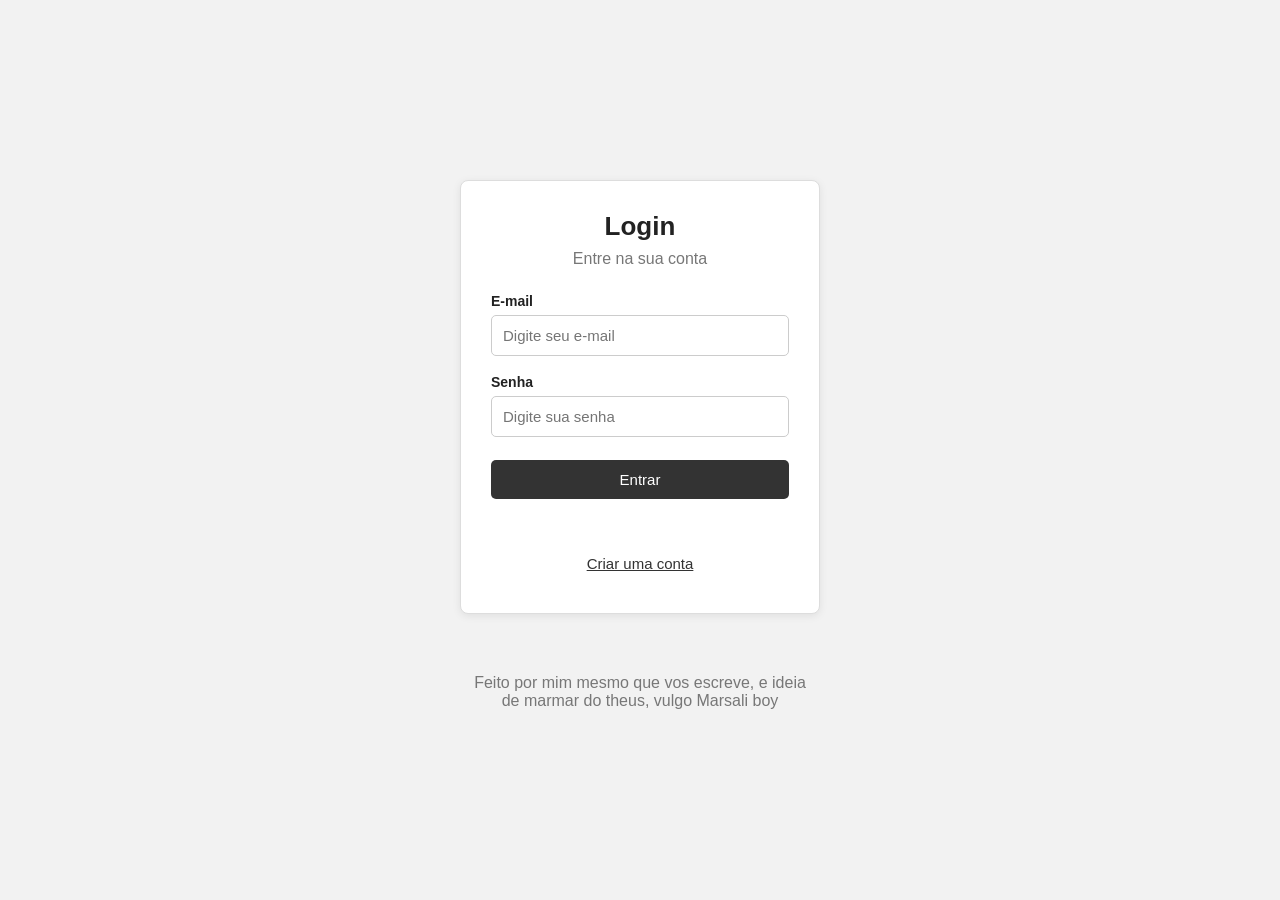
<file: GabCrud/index.html>
<!DOCTYPE html>
<html lang="pt-BR">
<head>
    <meta charset="UTF-8">
    <meta name="viewport" content="width=device-width, initial-scale=1.0">

    <title>Login</title>

    <link rel="stylesheet" href="style.css">
</head>

<body>

    <main class="container">

        <section class="page">
            <div class="card">

                <h1>Login</h1>

                <p class="subtitle">
                    Entre na sua conta
                </p>

                <form id="loginForm">

                    <label for="loginEmail">
                        E-mail
                    </label>

                    <input
                        type="email"
                        id="loginEmail"
                        placeholder="Digite seu e-mail"
                        required
                    >

                    <label for="loginPassword">
                        Senha
                    </label>

                    <input
                        type="password"
                        id="loginPassword"
                        placeholder="Digite sua senha"
                        required
                    >

                    <button type="submit">
                        Entrar
                    </button>

                </form>

                <p
                    id="loginMessage"
                    class="message"
                ></p>

                <button
                    type="button"
                    class="link-button"
                    onclick="window.location.href='cadastro.html'"
                >
                    Criar uma conta
                </button>

            </div>
        </section>
        <footer>Feito por mim mesmo que vos escreve, e ideia de marmar do theus, vulgo Marsali boy</footer>

    </main>

    <script src="script.js"></script>


</body>
</html>
</file>
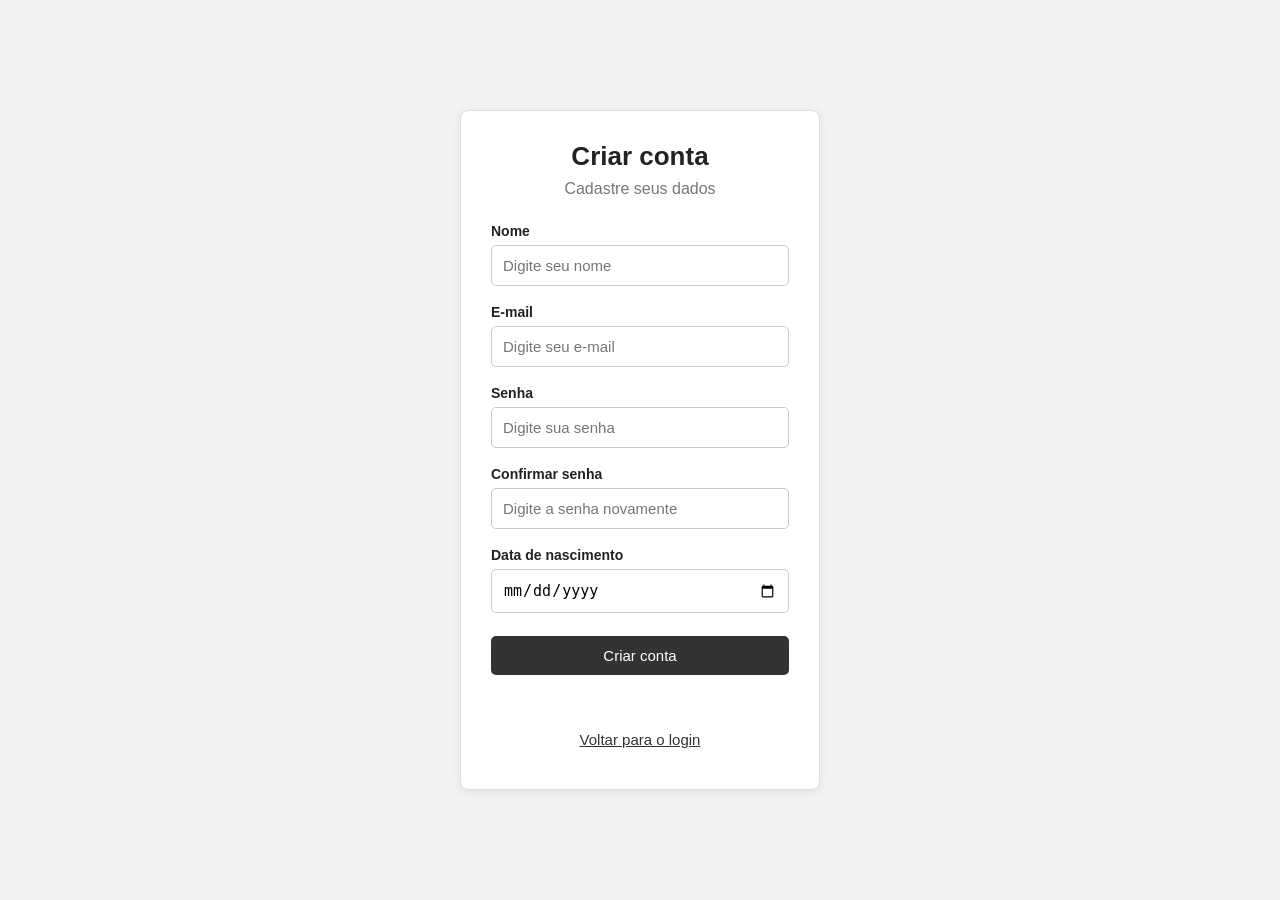
<file: GabCrud/cadastro.html>
<!DOCTYPE html>
<html lang="pt-BR">

<head>
    <meta charset="UTF-8">

    <meta
        name="viewport"
        content="width=device-width, initial-scale=1.0"
    >

    <title>Criar conta</title>

    <link rel="stylesheet" href="style.css">
</head>

<body>

    <main class="container">

        <section class="page">

            <div class="card">

                <h1>Criar conta</h1>

                <p class="subtitle">
                    Cadastre seus dados
                </p>

                <form id="registerForm">

                    <!-- NOME -->

                    <label for="name">
                        Nome
                    </label>

                    <input
                        type="text"
                        id="name"
                        placeholder="Digite seu nome"
                        required
                    >


                    <!-- E-MAIL -->

                    <label for="email">
                        E-mail
                    </label>

                    <input
                        type="email"
                        id="email"
                        placeholder="Digite seu e-mail"
                        required
                    >


                    <!-- SENHA -->

                    <label for="password">
                        Senha
                    </label>

                    <input
                        type="password"
                        id="password"
                        placeholder="Digite sua senha"
                        required
                    >


                    <!-- CONFIRMAR SENHA -->

                    <label for="confirmPassword">
                        Confirmar senha
                    </label>

                    <input
                        type="password"
                        id="confirmPassword"
                        placeholder="Digite a senha novamente"
                        required
                    >


                    <!-- DATA DE NASCIMENTO -->

                    <label for="birthDate">
                        Data de nascimento
                    </label>

                    <input
                        type="date"
                        id="birthDate"
                        name="birthDate"
                        required
                    >


                    <!-- BOTÃO -->

                    <button type="submit">
                        Criar conta
                    </button>

                </form>

                <p
                    id="registerMessage"
                    class="message"
                ></p>


                <button
                    type="button"
                    class="link-button"
                    onclick="window.location.href='index.html'"
                >
                    Voltar para o login
                </button>

            </div>

        </section>

    </main>

    <script src="script.js"></script>

</body>
</html>
</file>
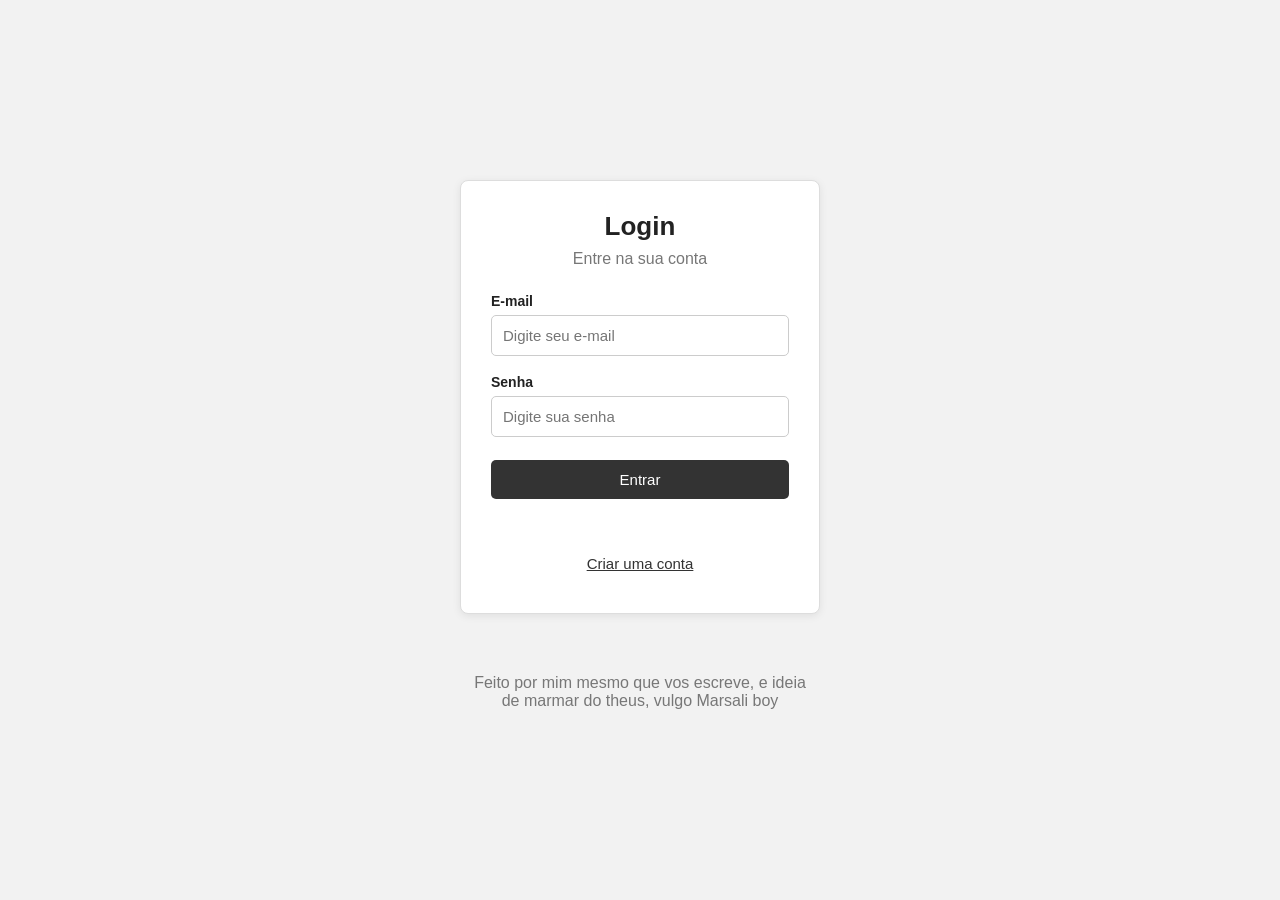
<file: GabCrud/conta.html>
<!DOCTYPE html>
<html lang="pt-BR">

<head>
    <meta charset="UTF-8">

    <meta
        name="viewport"
        content="width=device-width, initial-scale=1.0"
    >

    <title>Minha conta</title>

    <link rel="stylesheet" href="style.css">
</head>

<body>

    <main class="container">

        <!-- =========================
             MINHA CONTA
        ========================== -->

        <section
            id="accountPage"
            class="page"
        >

            <div class="card">

                <h1>Minha conta</h1>

                <div class="account-info">

                    <p>
                        <strong>Nome:</strong>
                        <span id="accountName"></span>
                    </p>

                    <p>
                        <strong>E-mail:</strong>
                        <span id="accountEmail"></span>
                    </p>

                    <p>
                        <strong>Data de nascimento:</strong>
                        <span id="accountBirthDate"></span>
                    </p>

                </div>


                <button
                    type="button"
                    onclick="showEditPage()"
                >
                    Editar conta
                </button>


                <button
                    type="button"
                    class="delete-button"
                    onclick="deleteAccount()"
                >
                    Excluir conta
                </button>


                <button
                    type="button"
                    class="link-button"
                    onclick="logout()"
                >
                    Sair
                </button>

            </div>

        </section>


        <!-- =========================
             EDITAR CONTA
        ========================== -->

        <section
            id="editPage"
            class="page hidden"
        >

            <div class="card">

                <h1>Editar conta</h1>

                <p class="subtitle">
                    Altere seus dados
                </p>

                <form id="editForm">

                    <!-- NOME -->

                    <label for="editName">
                        Nome
                    </label>

                    <input
                        type="text"
                        id="editName"
                        required
                    >


                    <!-- E-MAIL -->

                    <label for="editEmail">
                        E-mail
                    </label>

                    <input
                        type="email"
                        id="editEmail"
                        required
                    >


                    <!-- SENHA -->

                    <label for="editPassword">
                        Nova senha
                    </label>

                    <input
                        type="password"
                        id="editPassword"
                        placeholder="Digite uma nova senha"
                        required
                    >


                    <!-- DATA -->

                    <label for="editBirthDate">
                        Data de nascimento
                    </label>

                    <input
                        type="date"
                        id="editBirthDate"
                        required
                    >


                    <button type="submit">
                        Salvar alterações
                    </button>

                </form>

                <p
                    id="editMessage"
                    class="message"
                ></p>


                <button
                    type="button"
                    class="link-button"
                    onclick="showAccountPage()"
                >
                    Cancelar
                </button>

            </div>

        </section>

    </main>

    <script src="script.js"></script>

</body>
</html>
</file>
<file: GabCrud/style.css>
/* ================================
   CONFIGURAÇÕES GERAIS
================================ */

* {
    box-sizing: border-box;
    margin: 0;
    padding: 0;
}

body {
    font-family: Arial, sans-serif;
    background-color: #f2f2f2;
    color: #222;

    min-height: 100vh;

    display: flex;
    justify-content: center;
    align-items: center;
}


/* ================================
   CONTAINER
================================ */

.container {
    width: 100%;
    max-width: 400px;
    padding: 20px;
}


/* ================================
   PÁGINAS
================================ */

.page {
    width: 100%;
}

.hidden {
    display: none;
}


/* ================================
   CARD
================================ */

.card {
    background-color: white;

    border: 1px solid #ddd;
    border-radius: 8px;

    padding: 30px;

    box-shadow: 0 2px 8px rgba(0, 0, 0, 0.08);
}


/* ================================
   TÍTULOS
================================ */

h1 {
    text-align: center;
    margin-bottom: 8px;

    font-size: 26px;
}

.subtitle {
    text-align: center;
    color: #777;

    margin-bottom: 25px;
}


/* ================================
   FORMULÁRIO
================================ */

form {
    display: flex;
    flex-direction: column;
}

label {
    font-size: 14px;
    font-weight: bold;

    margin-bottom: 6px;
}

input {
    width: 100%;

    padding: 11px;

    margin-bottom: 18px;

    border: 1px solid #ccc;
    border-radius: 5px;

    font-size: 15px;

    outline: none;
}

input:focus {
    border-color: #777;
}


/* ================================
   BOTÕES
================================ */

button {
    width: 100%;

    padding: 11px;

    border: none;
    border-radius: 5px;

    background-color: #333;
    color: white;

    font-size: 15px;

    cursor: pointer;

    margin-top: 5px;
}

button:hover {
    background-color: #222;
}


/* ================================
   BOTÃO DE LINK
================================ */

.link-button {
    background: none;

    color: #333;

    margin-top: 15px;

    text-decoration: underline;
}

.link-button:hover {
    background: none;
}


/* ================================
   MENSAGENS
================================ */

.message {
    text-align: center;

    font-size: 14px;

    margin-top: 12px;

    min-height: 18px;
}


/* ================================
   INFORMAÇÕES DA CONTA
================================ */

.account-info {
    background-color: #f7f7f7;

    border: 1px solid #ddd;
    border-radius: 5px;

    padding: 15px;

    margin: 20px 0;
}

.account-info p {
    margin-bottom: 10px;

    word-break: break-word;
}

.account-info p:last-child {
    margin-bottom: 0;
}


/* ================================
   BOTÃO EXCLUIR
================================ */

.delete-button {
    background-color: #b3261e;

    margin-top: 10px;
}

.delete-button:hover {
    background-color: #8f1d18;
}


/* ================================
   CELULAR
================================ */

@media (max-width: 450px) {

    .container {
        padding: 15px;
    }

    .card {
        padding: 25px 20px;
    }

    h1 {
        font-size: 24px;
    }
}

footer {
    display: flex;
    flex-direction: column;
    align-items: center;
    text-align: center;
    color: #777;
    margin-top: 50px;
    padding: 10px;
}
</file>
